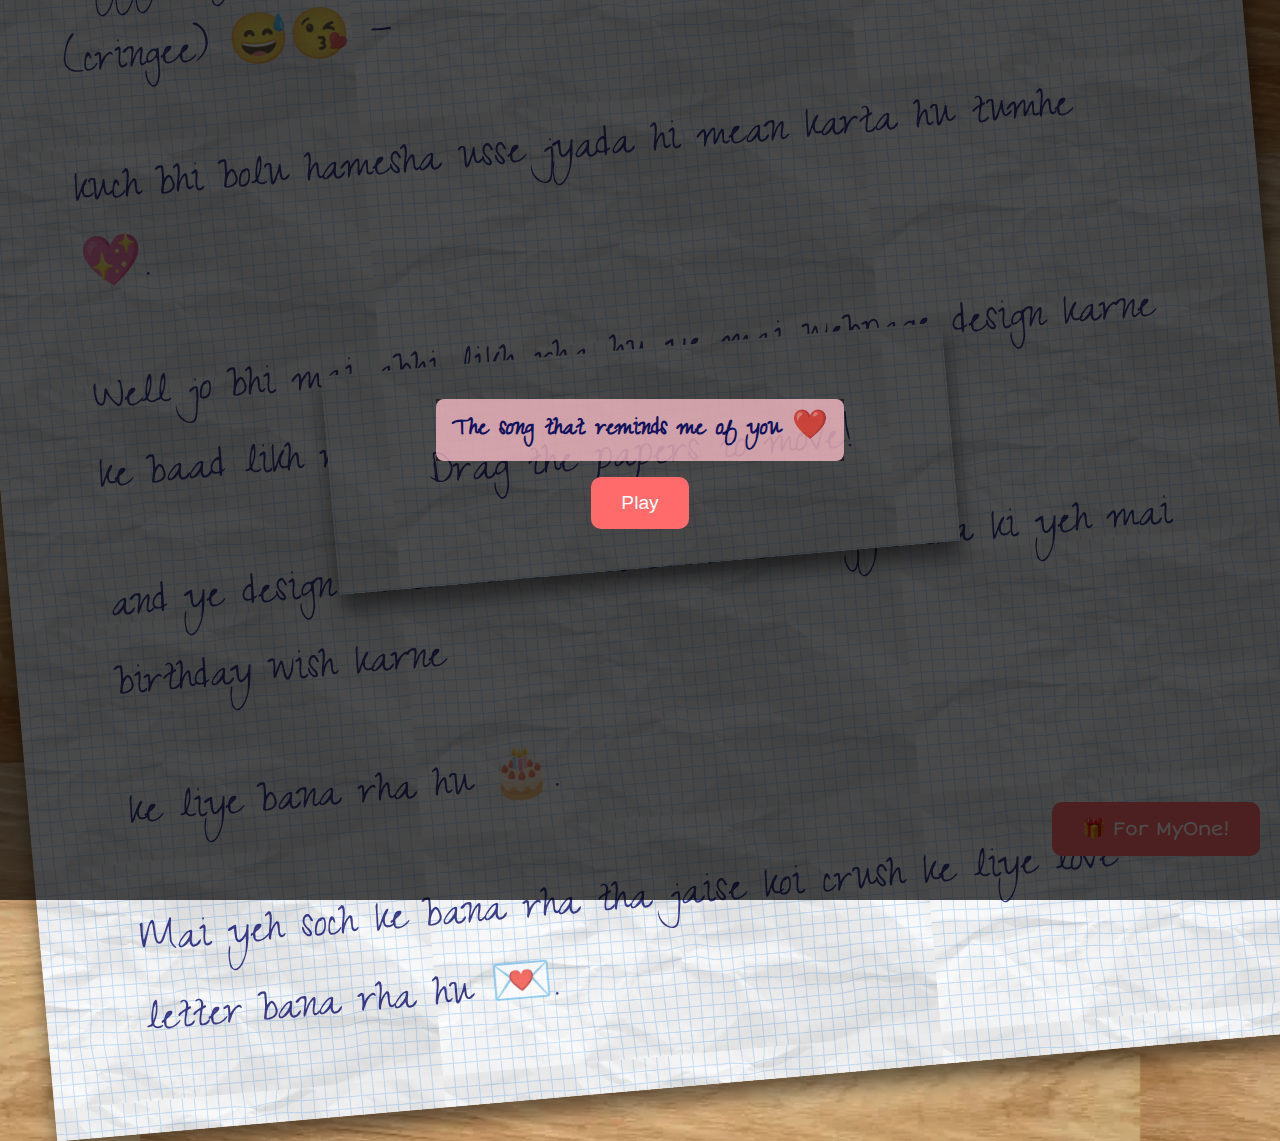
<file: index.html>
<!DOCTYPE html>
<html lang="en" >
<head>
  <meta charset="UTF-8">
  <title>For my Shagun ❤️</title>
  <link rel='stylesheet' href='https://fonts.googleapis.com/css2?family=Short+Stack&amp;family=Homemade+Apple&amp;display=swap'><link rel="stylesheet" href="style.css">
  <style>
    .video-header {
    display: flex;
    justify-content: space-between;
    align-items: center;
    position: relative;
    z-index: 10;
    padding: 8px 16px;
    background: rgba(255, 192, 203, 0.8);
    border-radius: 8px 8px 0 0;
  }

  .video-header h3 {
    margin: 0;
    font-size: 1.5em;
    font-family: 'Short Stack', cursive;
    color: #333;
  }

  .video-header button {
    background: transparent;
    border: none;
    font-size: 1.2em;
    cursor: pointer;
    color: #333;
  }

  .video-container {
    display: none;
    flex-direction: column;
    align-items: center;
    position: fixed;
    top: 0;
    left: 0;
    width: 100%;
    height: 100%;
    background: rgba(0, 0, 0, 0.8);
    z-index: 1000;
  }

  .video-wrapper {
    max-width: 90%;
    max-height: 80%;
    margin: 0 auto;
    position: relative;
  }

  #closeVideo {
    position: absolute;
    top: 10px;
    right: 10px;
    background: rgba(255, 255, 255, 0.8);
    border: none;
    border-radius: 50%;
    width: 40px;
    height: 40px;
    cursor: pointer;
    font-size: 1.2em;
    color: #333;
  }

  #closeVideo:hover {
    background: rgba(255, 255, 255, 1);
  }

  .hearts-container {
    position: absolute;
    top: 0;
    left: 0;
    width: 100%;
    height: 100%;
    pointer-events: none;
  }

  .heart {
    position: absolute;
    top: 50%;
    left: 50%;
    width: 20px;
    height: 20px;
    background: red;
    opacity: 0.8;
    border-radius: 50%;
    animation: heartBeat 1.5s infinite;
  }

  @keyframes heartBeat {
    0%, 100% {
      transform: scale(1);
    }
    50% {
      transform: scale(1.2);
    }
  }

  .surprise-container {
    display: flex;
    justify-content: center;
    margin: 24px 0;
  }

  .surprise-container button {
    font-size: 1.2em;
    padding: 10px 24px;
    background: #ffc0cb;
    border: none;
    border-radius: 8px;
    cursor: pointer;
    font-family: 'Short Stack', cursive;
    color: #333;
    transition: background 0.2s;
  }

  .surprise-container button:hover {
    background: #ffb6c1;
  }

  .modal-content {
    background: #fff;
    margin: auto;
    padding: 24px;
    border-radius: 12px;
    width: 90%;
    max-width: 350px;
    box-shadow: 0 4px 16px rgba(0,0,0,0.2);
    text-align: center;
    font-family: 'Short Stack', cursive;
  }

  .modal-content input[type="text"] {
    width: 80%;
    padding: 8px;
    margin: 12px 0;
    border-radius: 6px;
    border: 1px solid #ffc0cb;
    font-size: 1em;
  }

  .modal-content button {
    padding: 8px 20px;
    background: #ffc0cb;
    border: none;
    border-radius: 8px;
    cursor: pointer;
    font-family: 'Short Stack', cursive;
    color: #333;
    margin-top: 8px;
  }

  .modal-content button:hover {
    background: #ffb6c1;
  }

  #nicknameResult {
    margin-top: 10px;
    color: #e75480;
    font-weight: bold;
  }

  /* 🎉 Added Birthday Animation */
  .birthday-animation {
    display: none;
    position: fixed;
    top: 0; left: 0;
    width: 100vw; height: 100vh;
    overflow: hidden;
    background: rgba(0,0,0,0.6);
    z-index: 1500;
    justify-content: center;
    align-items: center;
    flex-direction: column;
  }

  .birthday-animation h1 {
    font-size: 3em;
    color: #fff;
    text-shadow: 0 0 10px #ff0080, 0 0 20px #ff0080, 0 0 30px #ff0080;
    animation: glow 2s infinite alternate;
    margin-bottom: 20px;
  }

  @keyframes glow {
    from { text-shadow: 0 0 10px #ff0080, 0 0 20px #ff0080; }
    to { text-shadow: 0 0 20px #ff4da6, 0 0 40px #ff4da6; }
  }

  .balloon {
    width: 60px; height: 80px;
    border-radius: 50% 50% 45% 45%;
    position: absolute; bottom: -150px;
    animation: float 6s ease-in infinite;
  }
  .balloon::after {
    content: '';
    width: 2px; height: 100px;
    background: #333;
    position: absolute;
    top: 80px; left: 50%;
    transform: translateX(-50%);
  }

  @keyframes float {
    0% { transform: translateY(0) rotate(0deg); }
    50% { transform: translateY(-400px) rotate(5deg); }
    100% { transform: translateY(-800px) rotate(-5deg); }
  }

  .confetti {
    position: absolute;
    width: 10px; height: 10px;
    top: -10px;
    animation: fall linear infinite;
  }
  @keyframes fall {
    0% { transform: translateY(0) rotate(0); }
    100% { transform: translateY(100vh) rotate(360deg); }
  }
  </style>
</head>
<body>
<!-- partial:index.partial.html -->
<!-- A pen by Developer Rahul  -->
<div id="overlay" class="overlay" style="display: flex; flex-direction: column; align-items: center;">
  <p style="text-align: center; font-size: 1.8em; margin-bottom: 16px; background: #ffc0cb; padding: 8px 16px; border-radius: 8px; font-weight: bold;">
    The song that reminds me of you ❤️
  </p>
  <button id="startButton">Play</button>
</div>

<audio id="backgroundMusic" loop>
  <source src="./audio.mp3" type="audio/mpeg">
  Your browser does not support the audio element.
</audio>

<!-- 🎉 Added Birthday Animation -->
<div class="birthday-animation" id="birthdayAnimation">
  <h1>🎉 Happy Birthday 🎂</h1>
  <div class="balloon" style="left:10%; background:#ff4da6; animation-duration:7s;"></div>
  <div class="balloon" style="left:30%; background:#00cfff; animation-duration:6s;"></div>
  <div class="balloon" style="left:50%; background:#ffcc00; animation-duration:8s;"></div>
  <div class="balloon" style="left:70%; background:#66ff66; animation-duration:5s;"></div>
  <div class="balloon" style="left:90%; background:#ff8000; animation-duration:9s;"></div>
</div>

<div class="paper image">
<p>Anyways, Wishing you the happiest Birthday 🎉🎂🎈.</p> 
<p>Ye 5 star meri taraf se</p>
<p>khane ka man kare toh chaba lena screen (mujhe kya) 😆.</p>
<p>Last me yehi kehna chahunga — bottom right corner me ek button hai</p>
<p>usko dabao, and mujhe batao kaisa hai ye.</p>
<p>Duniya ke jitne bhi omg, wow, amazing jaise shabdh hai</p>
<p>sab mere DM me chaiye, mehnat laga hai banane 🤧💪.</p>
<p>-Your Forever person 💝</p>
</div>

<div class="paper image">
<img src="image1.png" />
</div>

<div class="paper image">
<p>Matlab jis tarah tum mujhe comfort deti ho,</p> 
<p>hamesha mere expectation se jyada hi hota hai 🤗.</p> 
<p>Aur sabse pyari cheez jo mujhe lagti hai wo hai</p> 
<p>jab tum khud merese gussa hoke bhi </p>
<p>khud mere pass aake mafi mangne bolti ho 🙏.</p>
<p>Max time toh mujhe pata bhi nhi hota</p>
<p>tum merese gussa ho 😅.</p> 
<p>Umeed hai bakwaas achi Lagi hogi 😏🤞,</p> 
<p>aasu wasu nikle toh poch lena,</p> 
<p>agar nhi nikle toh nikalwana jaise taise 😏.</p>
</div>

<div class="paper red">
<p>Abh ye baat toh hai ki tum abhi mere crush nhi rhe</p>
<p>lekin jabh bhi tum apne pics bhejti ho</p> 
<p>mai yehi sochta hu ki aukaat ke hisab se inhe</p> 
<p>mai sirf crush hi bana sacta hu 🥴.</p> 
<p>Lekin apne toh mere life me wild card entry mar li.</p> 
<p>Waise yeh toh sirf tumhare looks ko leke tareef thi</p> 
<p>lekin mai tumhe tumhare looks se bhi jyada</p> 
<p>tumhari understanding se pyaar karta hu 💞</p>
</div>

<div class="paper">
<p>Heyyy, my cutie, darling, sweetheart, angel, beloved, babe (cringee) 😅😘 —</p> 
<p>kuch bhi bolu hamesha usse jyada hi mean karta hu tumhe 💖.</p> 
<p>Well jo bhi mai abhi likh rha hu ye mai webpage design karne ke baad likh rha hu</p> 
<p>and ye design karte karte mai bilkul bhul gya tha ki yeh mai birthday wish karne</p> 
<p>ke liye bana rha hu 🎂.</p> 
<p>Mai yeh soch ke bana rha tha jaise koi crush ke liye love letter bana rha hu 💌.</p>
</div>

<div class="paper">
<p class="p1">Drag the papers to move!</p>
</div>
<!-- partial -->

<div class="surprise-container">
  <button id="surpriseButton">🎁 For MyOne!</button>
</div>

<div id="nicknameModal" class="modal">
    <div class="modal-content">
        <h2>One last thing...</h2>
        <p>Enter my nickname:</p>
        <input type="text" id="nicknameInput">
        <button id="submitNickname">Submit</button>
        <p id="nicknameResult"></p>
    </div>
</div>

<div class="video-container" id="videoContainer">
    <div id="heartsContainer" class="hearts-container"></div>
                <video id="surpriseVideo" autoplay>
                <source src="./video.mp4" type="video/mp4">
                Your browser does not support the video tag.
            </video>
        </div>
    </div>
</div>

<!-- 🎉 Animation Script -->
<script>
  const startButton = document.getElementById("startButton");
  const backgroundMusic = document.getElementById("backgroundMusic");
  const overlay = document.getElementById("overlay");
  const birthdayAnimation = document.getElementById("birthdayAnimation");

  startButton.addEventListener("click", () => {
    backgroundMusic.play();
    overlay.style.display = "none";
    birthdayAnimation.style.display = "flex";

    // Add confetti dynamically
    for (let i = 0; i < 50; i++) {
      let confetti = document.createElement("div");
      confetti.className = "confetti";
      confetti.style.left = Math.random() * 100 + "vw";
      confetti.style.background = `hsl(${Math.random() * 360}, 100%, 50%)`;
      confetti.style.animationDuration = (Math.random() * 3 + 2) + "s";
      birthdayAnimation.appendChild(confetti);
    }

    // Hide after 8s
    setTimeout(() => {
      birthdayAnimation.style.display = "none";
    }, 8000);
  });
</script>
<script src="./script.js"></script>
</body>
</html>
</file>
<file: style.css>
@import url('https://fonts.googleapis.com/css2?family=Zeyada&display=swap');

body {
  min-height: 100vh;
  display: flex;
  align-items: center;
  justify-content: center;
  background: url("back.webp") center/1000px;
}

.paper {
  background: url("paper1.jpg") center/500px;
  padding: 20px 100px;
  transform: rotate(-5deg);
  box-shadow: 1px 15px 20px rgba(0,0,0,0.5);
  position: absolute;
}

.paper.heart {
  position: relative;
  width: 200px;
  height: 200px;
  padding: 0;
  border-radius: 50%;
}
.paper.heart::after {
  content: "";
  background: url('https://cdn.pixabay.com/photo/2016/03/31/19/25/cartoon-1294994__340.png') center/150px no-repeat;
  opacity: 0.6;
  position: absolute; top:0; left:0; width:100%; height:100%;
}

.paper.image { padding: 10px; }
.paper.image p { font-size: 30px; }

img {
  max-height: 200px;
  width: 100%;
  user-select: none;
}

p {
  font-family: 'Zeyada', cursive;
  font-size: 50px;
  color: rgb(0,0,100);
  opacity: 0.75;
  user-select: none;
}

.blur { filter: blur(5px); }

.overlay, .modal, .video-container {
  position: fixed;
  top: 0; left: 0;
  width: 100%; height: 100%;
  display: flex;
  justify-content: center;
  align-items: center;
  z-index: 1000;
  background: rgba(0,0,0,0.7);
}

.modal {
    display: none;
    position: fixed;
    left: 0;
    top: 0;
    width: 100vw;
    height: 100vh;
    background: rgba(0,0,0,0.5);
    justify-content: center;
    align-items: center;
}

.video-container {
    display: none;
    flex-direction: column;
    align-items: center;
    position: fixed;
    top: 0;
    left: 0;
    width: 100%;
    height: 100%;
    background: rgba(0, 0, 0, 0.8);
    z-index: 1000; /* Higher than modal */
}

.video-container.active { display: flex; }

#startButton, #surpriseButton, #submitNickname {
  padding: 15px 30px;
  font-size: 1.2em;
  background: #ff6b6b;
  color: #fff;
  border: none;
  border-radius: 10px;
  cursor: pointer;
  transition: 0.3s;
}
#startButton:hover, #surpriseButton:hover { background: #ff5252; transform: scale(1.1); }

.surprise-container {
  position: fixed;
  bottom: 20px;
  right: 20px;
  z-index: 999;
}

#nicknameInput {
  padding: 10px;
  margin: 10px 0;
  width: 200px;
  border: 2px solid #ff6b6b;
  border-radius: 5px;
}

#nicknameResult { margin-top: 10px; font-weight: bold; }

#surpriseVideo {
  position: fixed;
  top: 50%; left: 50%;
  transform: translate(-50%, -50%);
  width: 100%; max-height: 70vh;
  border-radius: 8px;
  box-shadow: 0 0 15px rgba(0,0,0,0.2);
  z-index: 1001;
}

.video-wrapper {
  border: 3px solid #ff6b6b;
  border-radius: 10px;
  background: #000;
  padding: 10px;
  width: 100%;
  overflow: hidden;
}

.video-box {
  background: #fff;
  border-radius: 15px;
  width: 85%;
  max-width: 550px;
  box-shadow: 0 5px 30px rgba(0,0,0,0.3);
}

.video-header {
  display: flex;
  justify-content: space-between;
  align-items: center;
  margin-bottom: 10px;
  padding: 0 10px;
}
.video-header h3 {
  margin: 0;
  color: #ff6b6b;
  font-size: 1.2em;
  font-family: 'Short Stack', cursive;
}
#closeVideo {
  background: #ff6b6b;
  border: none;
  color: #fff;
  width: 30px; height: 30px;
  border-radius: 50%;
  cursor: pointer;
  font-size: 20px;
}

.hearts-container {
  position: fixed;
  top: 0; left: 0;
  width: 100%; height: 100%;
  pointer-events: none;
  overflow: hidden;
  z-index: 1002;
}

.heart {
  position: absolute;
  top: -10vh; /* start slightly above */
  font-size: 35px;
  color: #ff6b6b;
  animation: fallHeart linear forwards;
}

@keyframes fallHeart {
  0% {
    transform: translateY(0);
    opacity: 1;
  }
  100% {
    transform: translateY(120vh); /* drop below bottom */
    opacity: 0;
  }
}
</file>
<file: Wish page/style.css>
@import url('https://fonts.googleapis.com/css2?family=Zeyada&display=swap');

body {
  min-height: 100vh;
  display: flex;
  align-items: center;
  justify-content: center;
  background: url("back.webp") center/1000px;
}

.paper {
  background: url("paper1.jpg") center/500px;
  padding: 20px 100px;
  transform: rotate(-5deg);
  box-shadow: 1px 15px 20px rgba(0,0,0,0.5);
  position: absolute;
}

.paper.heart {
  position: relative;
  width: 200px;
  height: 200px;
  padding: 0;
  border-radius: 50%;
}
.paper.heart::after {
  content: "";
  background: url('https://cdn.pixabay.com/photo/2016/03/31/19/25/cartoon-1294994__340.png') center/150px no-repeat;
  opacity: 0.6;
  position: absolute; top:0; left:0; width:100%; height:100%;
}

.paper.image { padding: 10px; }
.paper.image p { font-size: 30px; }

img {
  max-height: 200px;
  width: 100%;
  user-select: none;
}

p {
  font-family: 'Zeyada', cursive;
  font-size: 50px;
  color: rgb(0,0,100);
  opacity: 0.75;
  user-select: none;
}

.blur { filter: blur(5px); }

.overlay, .modal, .video-container {
  position: fixed;
  top: 0; left: 0;
  width: 100%; height: 100%;
  display: flex;
  justify-content: center;
  align-items: center;
  z-index: 1000;
  background: rgba(0,0,0,0.7);
}

.modal {
    display: none;
    position: fixed;
    z-index: 999; /* Lower than video container */
    left: 0;
    top: 0;
    width: 100vw;
    height: 100vh;
    overflow: auto;
    background: rgba(0,0,0,0.5);
    justify-content: center;
    align-items: center;
}

.video-container {
    display: none;
    flex-direction: column;
    align-items: center;
    position: fixed;
    top: 0;
    left: 0;
    width: 100%;
    height: 100%;
    background: rgba(0, 0, 0, 0.8);
    z-index: 1000; /* Higher than modal */
}

.video-container.active { display: flex; }

#startButton, #surpriseButton, #submitNickname {
  padding: 15px 30px;
  font-size: 1.2em;
  background: #ff6b6b;
  color: #fff;
  border: none;
  border-radius: 10px;
  cursor: pointer;
  transition: 0.3s;
}
#startButton:hover, #surpriseButton:hover { background: #ff5252; transform: scale(1.1); }

.surprise-container {
  position: fixed;
  bottom: 20px;
  right: 20px;
  z-index: 999;
}

#nicknameInput {
  padding: 10px;
  margin: 10px 0;
  width: 200px;
  border: 2px solid #ff6b6b;
  border-radius: 5px;
}

#nicknameResult { margin-top: 10px; font-weight: bold; }

#surpriseVideo {
  position: fixed;
  top: 50%; left: 50%;
  transform: translate(-50%, -50%);
  width: 100%; max-height: 70vh;
  border-radius: 8px;
  box-shadow: 0 0 15px rgba(0,0,0,0.2);
  z-index: 1001;
}

.video-wrapper {
  border: 3px solid #ff6b6b;
  border-radius: 10px;
  background: #000;
  padding: 10px;
  width: 100%;
  overflow: hidden;
}

.video-box {
  background: #fff;
  border-radius: 15px;
  width: 85%;
  max-width: 550px;
  box-shadow: 0 5px 30px rgba(0,0,0,0.3);
}

.video-header {
  display: flex;
  justify-content: space-between;
  align-items: center;
  margin-bottom: 10px;
  padding: 0 10px;
}
.video-header h3 {
  margin: 0;
  color: #ff6b6b;
  font-size: 1.2em;
  font-family: 'Short Stack', cursive;
}
#closeVideo {
  background: #ff6b6b;
  border: none;
  color: #fff;
  width: 30px; height: 30px;
  border-radius: 50%;
  cursor: pointer;
  font-size: 20px;
}

.hearts-container {
  position: fixed;
  top: 0; left: 0;
  width: 100%; height: 100%;
  pointer-events: none;
  overflow: hidden;
  z-index: 1002;
}

.heart {
  position: absolute;
  top: -10vh; /* start slightly above */
  font-size: 35px;
  color: #ff6b6b;
  animation: fallHeart linear forwards;
}

@keyframes fallHeart {
  0% {
    transform: translateY(0);
    opacity: 1;
  }
  100% {
    transform: translateY(120vh); /* drop below bottom */
    opacity: 0;
  }
}
</file>
